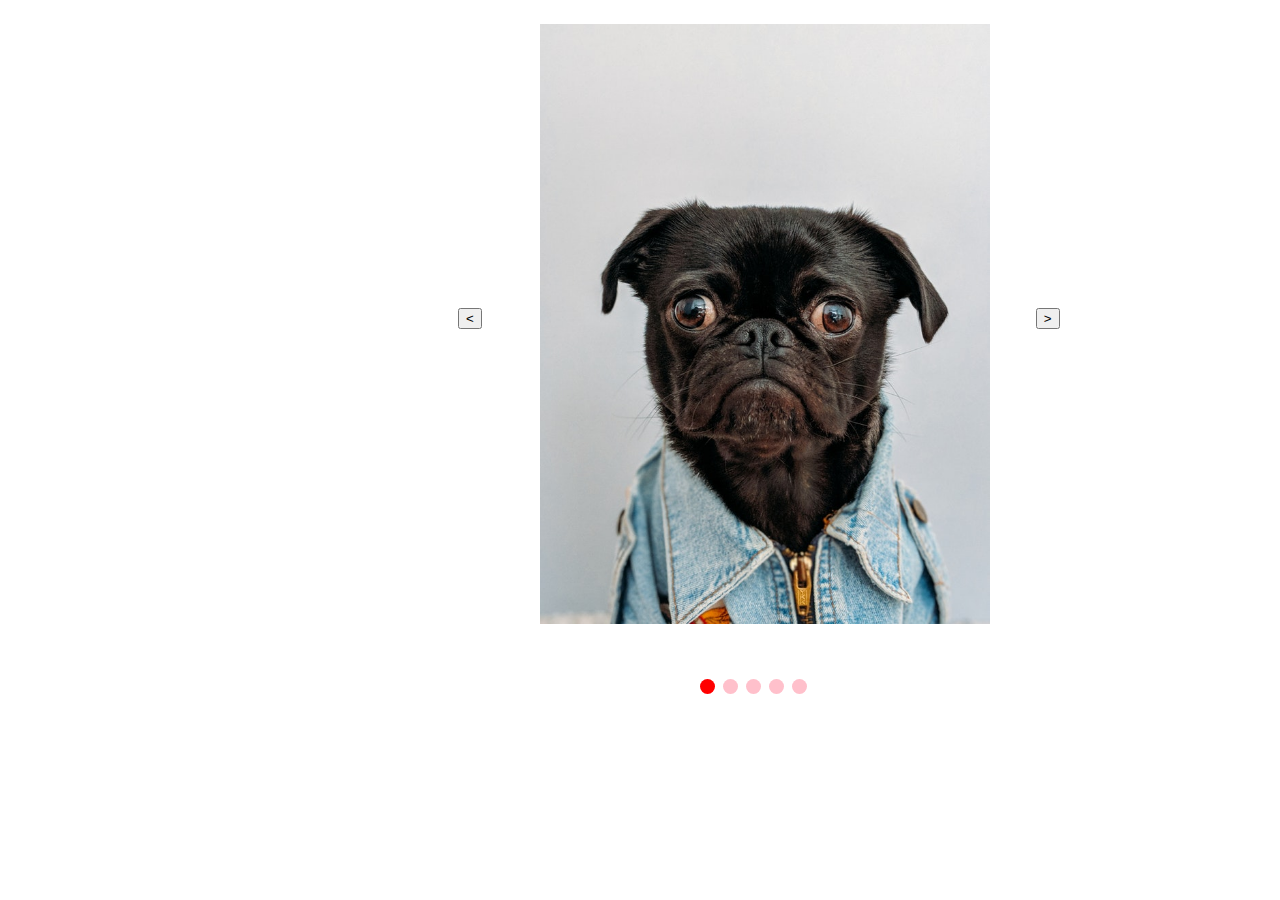
<file: part2-vanillaJS/index.html>
<!DOCTYPE html>
<!--[if lt IE 7]>      <html class="no-js lt-ie9 lt-ie8 lt-ie7"> <![endif]-->
<!--[if IE 7]>         <html class="no-js lt-ie9 lt-ie8"> <![endif]-->
<!--[if IE 8]>         <html class="no-js lt-ie9"> <![endif]-->
<!--[if gt IE 8]><!--> <html class="no-js"> <!--<![endif]-->
  <head>
    <meta charset="utf-8">
    <meta http-equiv="X-UA-Compatible" content="IE=edge">
    <title>Carousel Challenge</title>
    <meta name="description" content="">
    <meta name="viewport" content="width=device-width, initial-scale=1">
    <link rel="stylesheet" href="index.css">
  </head>
  <body>
    <!--[if lt IE 7]>
      <p class="browsehappy">You are using an <strong>outdated</strong> browser. Please <a href="#">upgrade your browser</a> to improve your experience.</p>
    <![endif]-->
    <div class="carousel">  
      <figure>
        <img class="images" src="images/dog1.jpeg" alt="Pug Picture" width="450" height="600">
      </figure>
      <figure>
        <img class="images" src="images/dog2.jpeg" alt="Pug Picture" width="450" height="600">
      </figure>
      <figure>
        <img class="images" src="images/dog3.jpeg" alt="Pug Picture" width="450" height="600">
      </figure>
      <figure>
        <img class="images" src="images/dog4.jpeg" alt="Pug Picture" width="450" height="600">
      </figure>
      <figure>
        <img class="images" src="images/dog5.jpeg" alt="Pug Picture" width="450" height="600">
      </figure>
    </div>
    <button onclick="slide(-1)" class="arrow-left"> < </button>
    <button onclick="slide(1)" class="arrow-right"> > </button>
    <div class="dots-container">
        <span class="dots"></span>
        <span class="dots"></span>
        <span class="dots"></span>
        <span class="dots"></span>
        <span class="dots"></span>
    </div>
    <script src="index.js" async defer></script>
  </body>
</html>
</file>
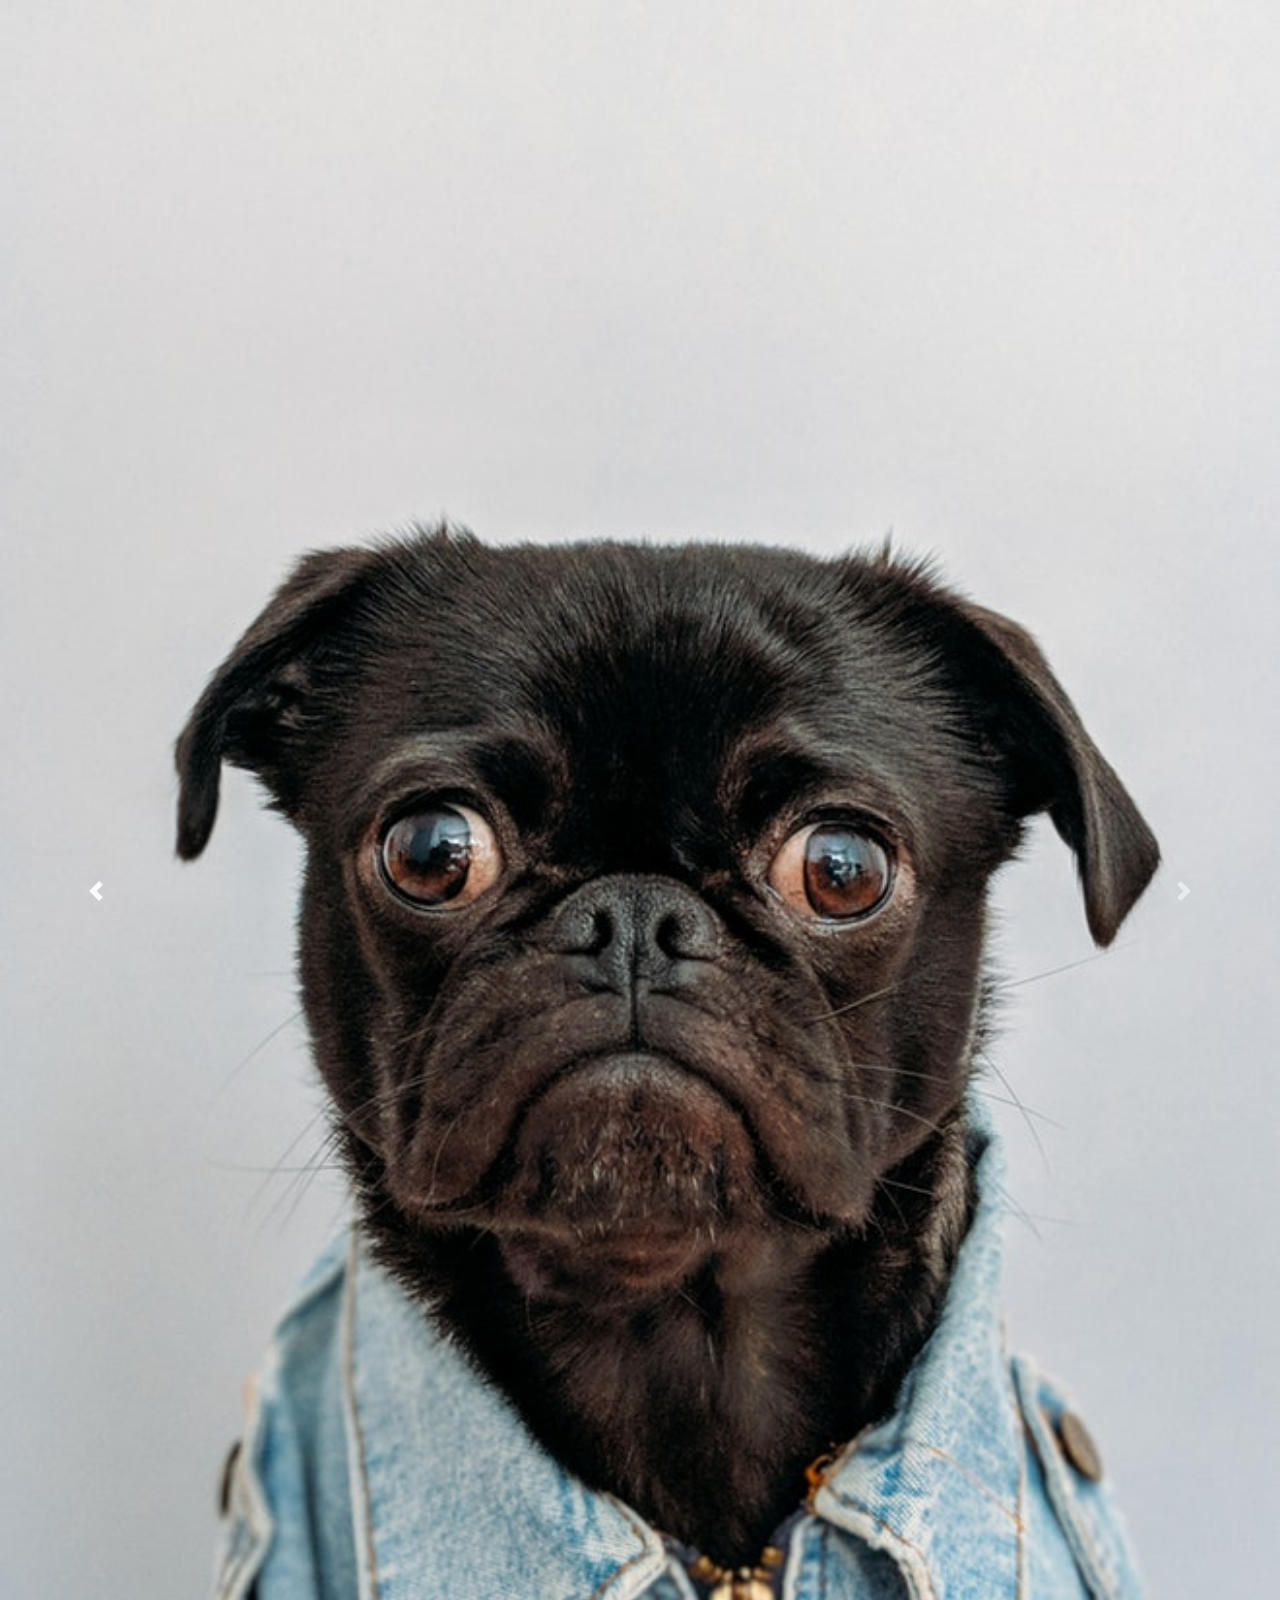
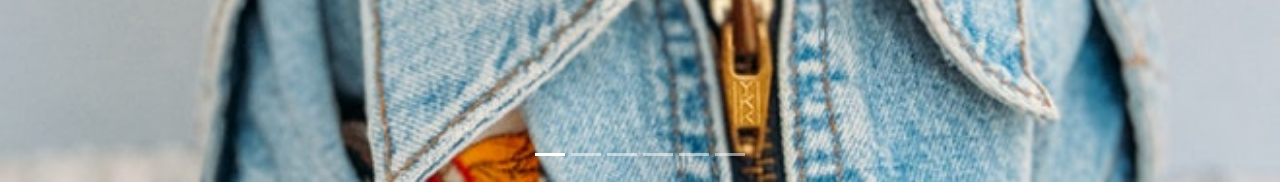
<file: bootstrap-carousel/carousel.html>
<!DOCTYPE html>
<!--[if lt IE 7]>      <html class="no-js lt-ie9 lt-ie8 lt-ie7"> <![endif]-->
<!--[if IE 7]>         <html class="no-js lt-ie9 lt-ie8"> <![endif]-->
<!--[if IE 8]>         <html class="no-js lt-ie9"> <![endif]-->
<!--[if gt IE 8]><!--> <html class="no-js"> <!--<![endif]-->
  <head>
    <meta charset="utf-8">
    <meta http-equiv="X-UA-Compatible" content="IE=edge">
    <title>bootstrap Carousel</title>
    <meta name="description" content="">
    <meta name="viewport" content="width=device-width, initial-scale=1">
    <link rel="stylesheet" href="https://stackpath.bootstrapcdn.com/bootstrap/4.3.1/css/bootstrap.min.css" integrity="sha384-ggOyR0iXCbMQv3Xipma34MD+dH/1fQ784/j6cY/iJTQUOhcWr7x9JvoRxT2MZw1T" crossorigin="anonymous">
  </head>
  <body>
    <!--[if lt IE 7]>
      <p class="browsehappy">You are using an <strong>outdated</strong> browser. Please <a href="#">upgrade your browser</a> to improve your experience.</p>
    <![endif]-->

    <div id="carouselExampleIndicators" class="carousel slide" data-ride="carousel">
        <ol class="carousel-indicators">
          <li data-target="#carouselExampleIndicators" data-slide-to="0" class="active"></li>
          <li data-target="#carouselExampleIndicators" data-slide-to="1"></li>
          <li data-target="#carouselExampleIndicators" data-slide-to="2"></li>
          <li data-target="#carouselExampleIndicators" data-slide-to="3"></li>
          <li data-target="#carouselExampleIndicators" data-slide-to="4"></li>
          <li data-target="#carouselExampleIndicators" data-slide-to="5"></li>
        </ol>
      <div class="carousel-inner">
        <div class="carousel-item active">
          <img class="d-block w-100" src="./images/dog1.jpeg" alt="First slide">
        </div>
        <div class="carousel-item">
          <img class="d-block w-100" src="./images/dog2.jpeg" alt="Second slide">
        </div>
        <div class="carousel-item">
          <img class="d-block w-100" src="./images/dog3.jpeg" alt="Third slide">
        </div>
        <div class="carousel-item">
          <img class="d-block w-100" src="./images/dog4.jpeg" alt="Third slide">
        </div>
        <div class="carousel-item">
          <img class="d-block w-100" src="./images/dog5.jpeg" alt="Third slide">
        </div>
      </div>
      <a class="carousel-control-prev" href="#carouselExampleIndicators" role="button" data-slide="prev">
        <span class="carousel-control-prev-icon" aria-hidden="true"></span>
        <span class="sr-only">Previous</span>
      </a>
      <a class="carousel-control-next" href="#carouselExampleIndicators" role="button" data-slide="next">
        <span class="carousel-control-next-icon" aria-hidden="true"></span>
        <span class="sr-only">Next</span>
      </a>
    </div>
    
    <script src="https://code.jquery.com/jquery-3.3.1.slim.min.js" integrity="sha384-q8i/X+965DzO0rT7abK41JStQIAqVgRVzpbzo5smXKp4YfRvH+8abtTE1Pi6jizo" crossorigin="anonymous"></script>
    <script src="https://cdnjs.cloudflare.com/ajax/libs/popper.js/1.14.7/umd/popper.min.js" integrity="sha384-UO2eT0CpHqdSJQ6hJty5KVphtPhzWj9WO1clHTMGa3JDZwrnQq4sF86dIHNDz0W1" crossorigin="anonymous"></script>
    <script src="https://stackpath.bootstrapcdn.com/bootstrap/4.3.1/js/bootstrap.min.js" integrity="sha384-JjSmVgyd0p3pXB1rRibZUAYoIIy6OrQ6VrjIEaFf/nJGzIxFDsf4x0xIM+B07jRM" crossorigin="anonymous"></script>
  </body>
</html>
</file>
<file: part2-vanillaJS/index.css>
.carousel {
  max-width: 1000px;
  position: absolute;
  margin: auto;
  left: 500px;
}

.images {
  display: none;
  animation-name: fade;
  animation-duration: 1.5s;
  
}


@keyframes fade {
  from {
    opacity: 0.4
  }
  to {
    opacity: 1
  }
}

.dots-container {
  position: relative;
  top: 650px;
  left: 690px;
}

.dots {
  cursor: pointer;
  height: 15px;
  width: 15px;
  margin: 0 2px;
  background-color: pink;
  border-radius: 50%;
  display: inline-block;
  transition: background-color 0.6s ease;
}

.arrow-left {
  position: relative;
  top: 300px;
  left: 450px;
}

.arrow-right {
  position: relative;
  top: 300px;
  left: 1000px;
}

.active {
  background-color: red;
}
</file>
